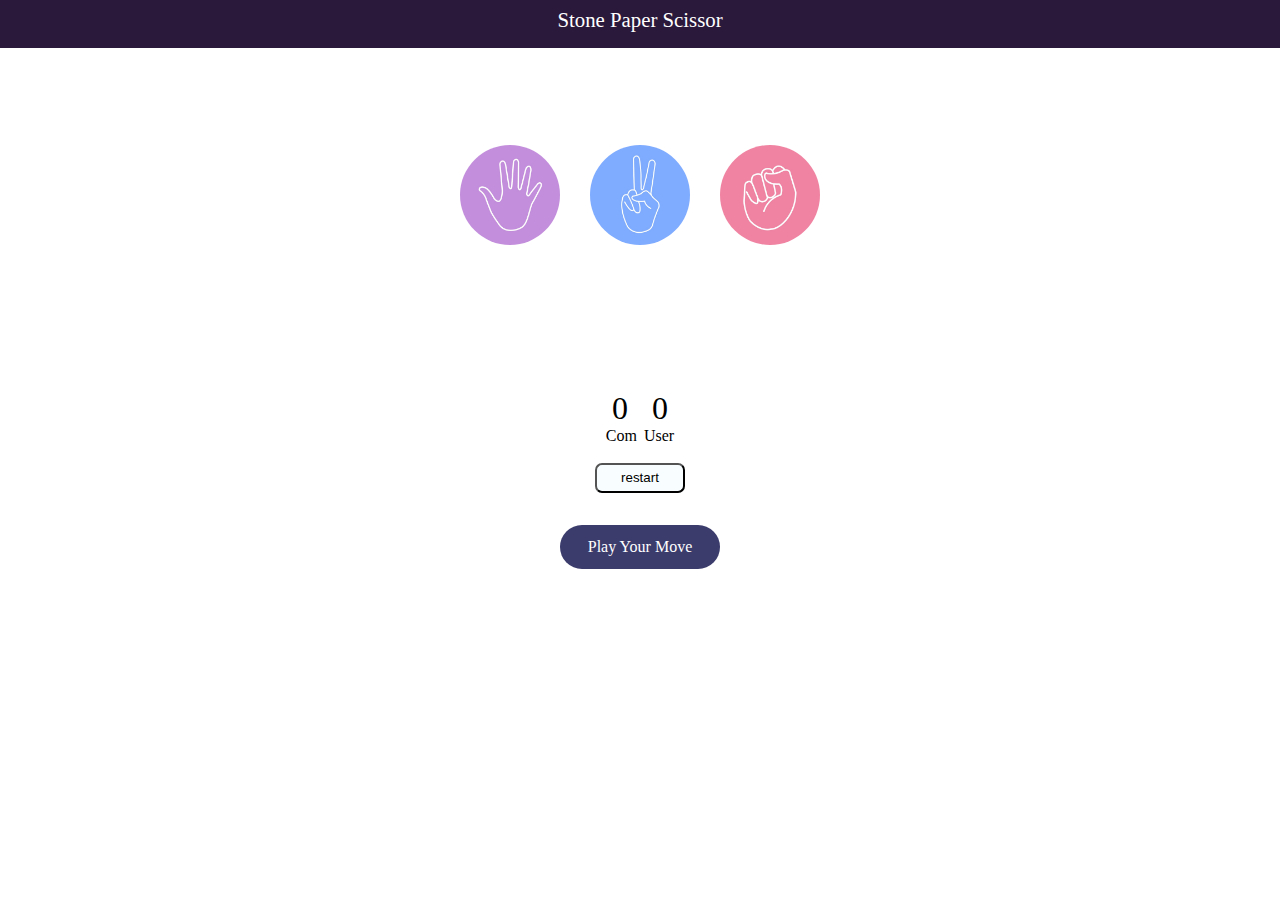
<file: index.html>
<!DOCTYPE html>
<html lang="en">
<head>
    <meta charset="UTF-8">
    <meta name="viewport" content="width=device-width, initial-scale=1.0">
    <title>Stone-paper-scissor</title>
    <link rel="stylesheet" href="styles.css"/>
</head>
<body>
    <div class="container">
        <div class="nav">Stone Paper Scissor</div>
    
    <div class="game">
        <div class="images">
            <div class="image" id="paper"><img src="paper.jpg"></div>
            <div class="image" id="scissor"><img src="scissor.jpg"></div>
            <div class="image" id="stone"><img src="stone.jpg"></div>
        </div>
        <div class="scoreboard">
            <div class="score">
                <div class="comscore"><p>0</p></div>
                <div class="userscore"><p>0</p></div>
            </div>
            <div class="person">
                <div class="com">Com</div>
                <div class="user">User</div>
            </div>
            <button>restart</button>
        </div>

</div>
    
</div>
<div class="message">
    <p id="msg">Play Your Move</p>
</div>
<script src="app.js"></script>
</body>
</html>
</file>
<file: styles.css>
*{
    margin: 0;
    padding: 0;
}

.container{
   
}

.nav{
    background-color: rgb(43, 25, 59);
    color: white;
    height: 3rem;
    text-align: center;
    line-height: 2.5rem;
    font-size: 1.3rem;
}
.scoreboard{
    margin-top:10rem;
}
.score{
    display: flex;
    gap: 24px;
    justify-content: center;
    align-items: center;
    font-size: 2rem;
}
.person{
    display: flex;
    gap: 7px;
    justify-content: center;
    align-items: center;
    margin-bottom: 1.1rem;
}

.message{
    display: flex;
    justify-content: center;
}
 #msg{
    display: flex;
    justify-content: center;
    align-items: center;
    text-align: center;
    width: 10rem; 
    height: 2.8rem;
    border-radius: 25px;
   color: #fff;
   background-color: rgb(59, 59, 108);
   
}
button:hover{
   
    border: 1px solid black;
}
button{
    display: block;
    margin: auto;
    width: 90px;
    margin-bottom: 2rem;
    background-color: rgb(248, 254, 255);
    border-radius: 7px;
    height: 30px;
    cursor: pointer;
}
.images{
    margin-top: 7rem;
    display: flex;
    align-items: center;
    justify-content: center;
    height: 70px;
   gap: 20px;
   
}
img{
    cursor: pointer;
    height: 100px;
    width: 100px;
    border-radius: 50%;
    object-fit: cover;
}
.image{
  display: flex;
  justify-content: center;
  align-items: center;
    border-radius: 50%;
    height: 110px;
    width: 110px;
}




.image:hover{
  background-color: black;
}
</file>
